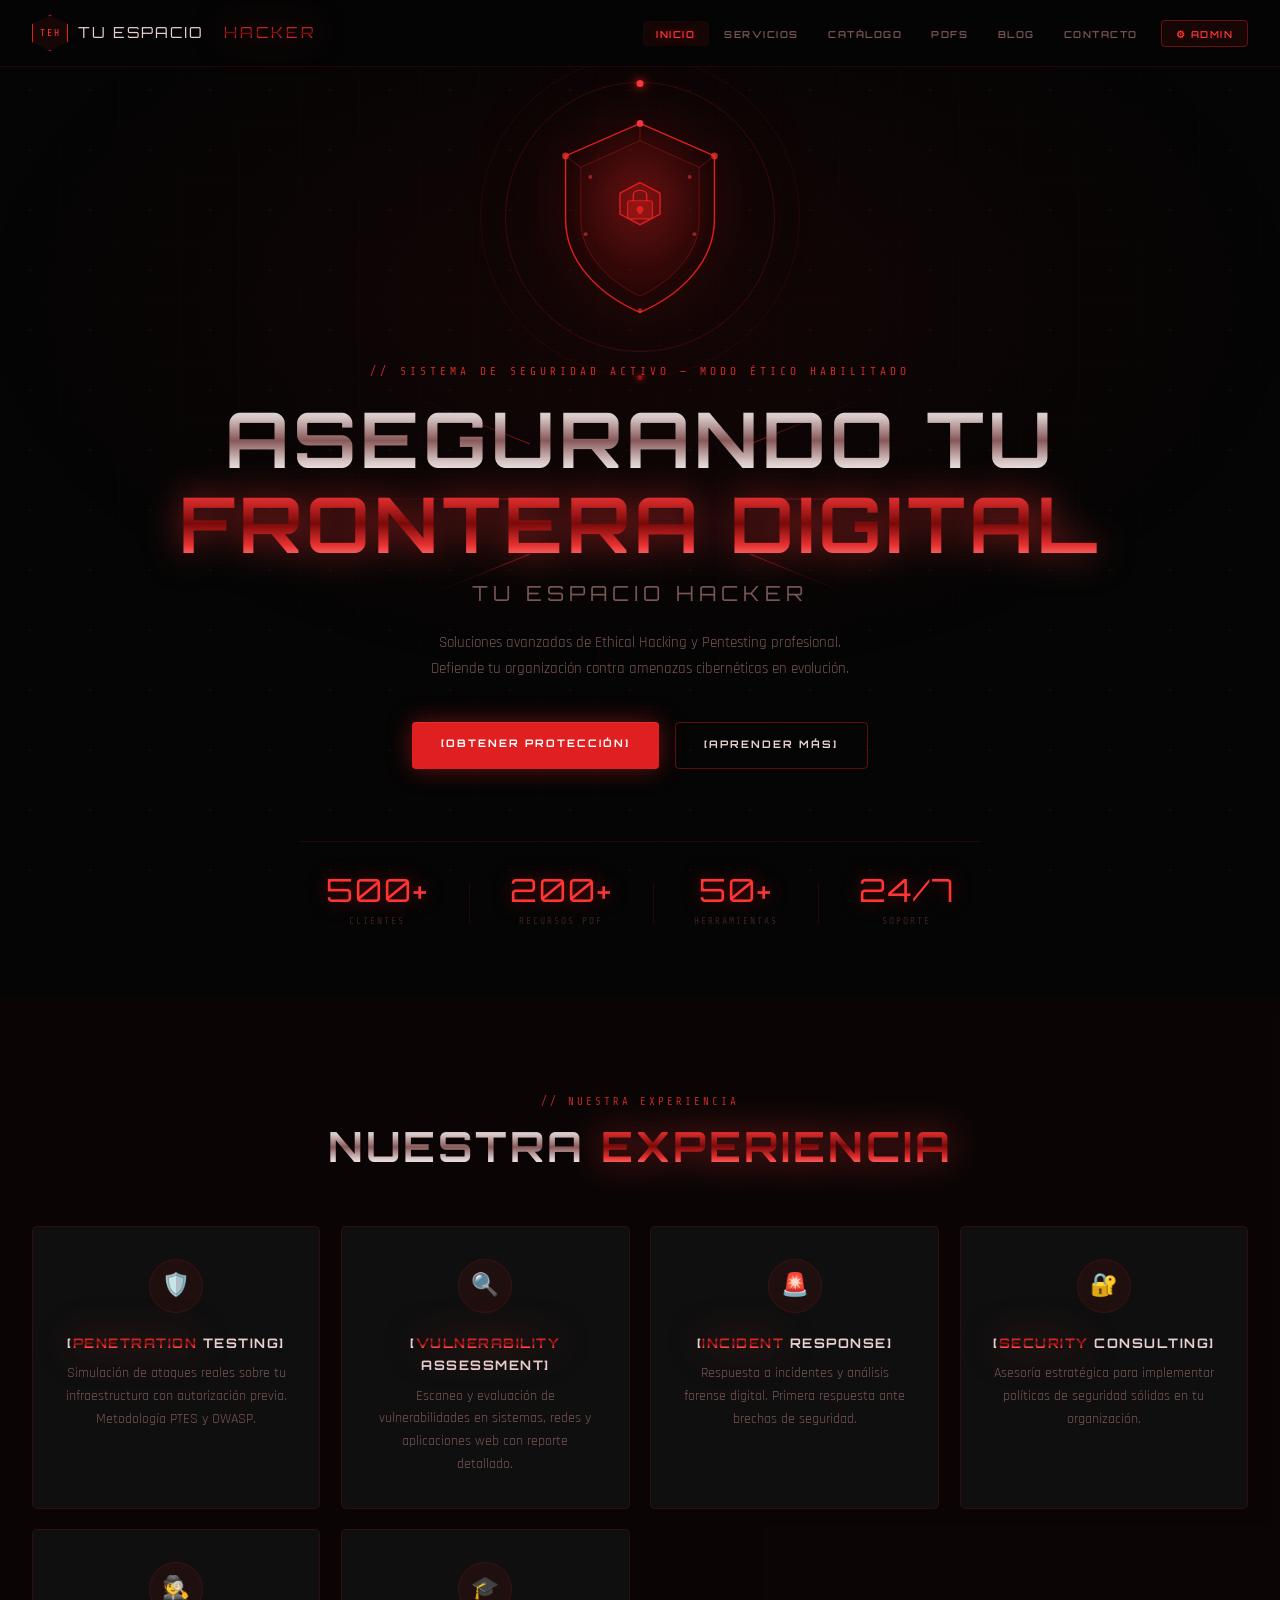
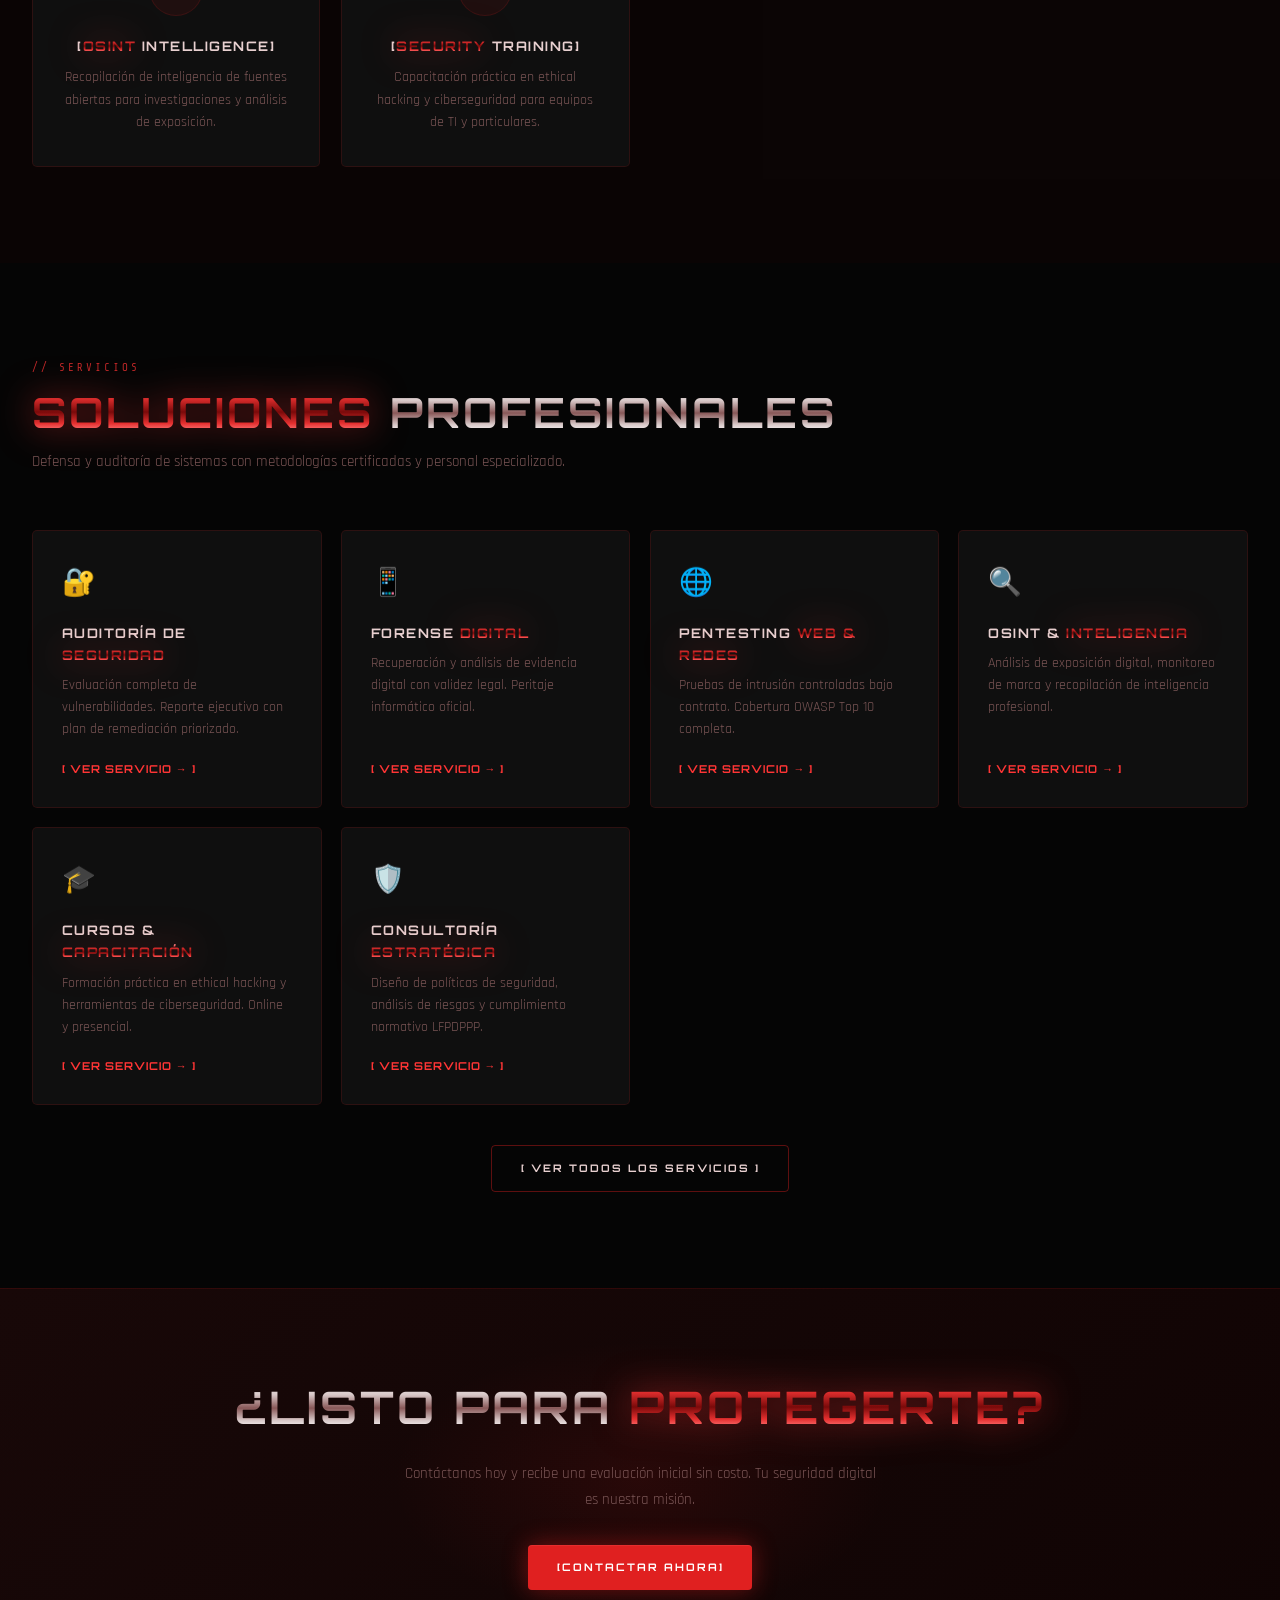
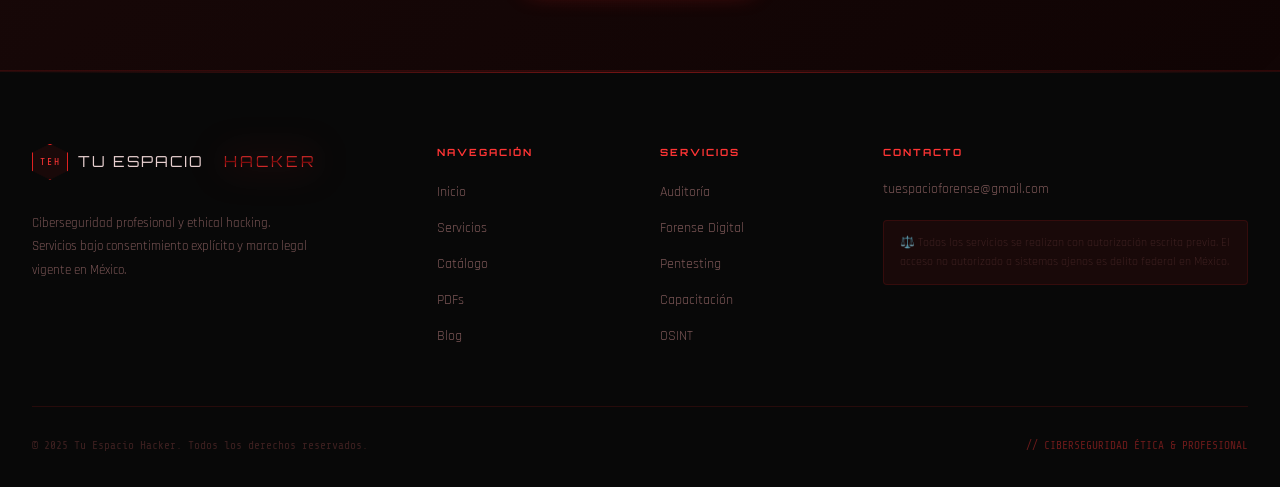
<file: index.html>
<!DOCTYPE html>
<html lang="es">
<head>
<meta charset="UTF-8"/>
<meta name="viewport" content="width=device-width,initial-scale=1.0"/>
<title>Tu Espacio Hacker | Ciberseguridad Profesional</title>
<link href="https://fonts.googleapis.com/css2?family=Orbitron:wght@400;600;700;900&family=Rajdhani:wght@400;500;600;700&family=Share+Tech+Mono&display=swap" rel="stylesheet"/>
<style>
*,*::before,*::after{box-sizing:border-box;margin:0;padding:0}
html{scroll-behavior:smooth}

/* FORCE DARK — always, everywhere */
html,body{
  background:#050505 !important;
  color:#e8d0d0 !important;
  font-family:'Rajdhani',sans-serif;
  font-size:16px; line-height:1.7;
  overflow-x:hidden;
  min-height:100vh;
}

:root{
  --bg:#050505;
  --bg1:#080808;
  --bg2:#0d0d0d;
  --bg3:#111111;
  --card:#0f0f0f;
  --card2:#141414;
  --red:#e02020;
  --red2:#ff3535;
  --red3:#b01818;
  --red-g:rgba(224,32,32,.22);
  --red-d:rgba(224,32,32,.08);
  --red-m:rgba(224,32,32,.14);
  --text:#e8d0d0;
  --text2:#7a5555;
  --text3:#3d2020;
  --bdr:rgba(224,32,32,.14);
  --bdr2:rgba(224,32,32,.42);
  --mono:'Share Tech Mono',monospace;
  --orb:'Orbitron',sans-serif;
  --raj:'Rajdhani',sans-serif;
}

::-webkit-scrollbar{width:4px}
::-webkit-scrollbar-track{background:#080808}
::-webkit-scrollbar-thumb{background:#b01818;border-radius:2px}
a{color:inherit;text-decoration:none}

/* CIRCUIT GRID */
body::before{
  content:'';position:fixed;inset:0;z-index:0;pointer-events:none;
  background-image:
    repeating-linear-gradient(0deg,transparent,transparent 59px,rgba(224,32,32,.055) 60px),
    repeating-linear-gradient(90deg,transparent,transparent 59px,rgba(224,32,32,.055) 60px);
  background-size:60px 60px;
}
body::after{
  content:'';position:fixed;inset:0;z-index:0;pointer-events:none;
  background-image:radial-gradient(circle,rgba(224,32,32,.12) 1.5px,transparent 1.5px);
  background-size:60px 60px;
}

/* SCANLINES */
#scan{position:fixed;inset:0;z-index:1;pointer-events:none;
  background:repeating-linear-gradient(0deg,transparent,transparent 3px,rgba(0,0,0,.06) 3px,rgba(0,0,0,.06) 4px)}

/* CANVAS */
#cvs{position:fixed;top:0;left:0;width:100%;height:100%;z-index:0;opacity:.03;pointer-events:none}

/* ── CHROME TEXT ── */
.cr{background:linear-gradient(180deg,#ff9090 0%,#e53030 22%,#7a0a0a 50%,#e53030 72%,#ff8080 88%,#c02020 100%);
  -webkit-background-clip:text;-webkit-text-fill-color:transparent;background-clip:text;
  filter:drop-shadow(0 0 18px rgba(229,48,48,.65))}
.cw{background:linear-gradient(180deg,#fff 0%,#d8c8c8 28%,#885858 52%,#d8c8c8 74%,#fff 90%,#a07070 100%);
  -webkit-background-clip:text;-webkit-text-fill-color:transparent;background-clip:text}

/* ── NAV ── */
#nav{
  position:fixed;top:0;left:0;right:0;z-index:500;
  background:rgba(5,5,5,.94);backdrop-filter:blur(18px);
  border-bottom:1px solid var(--bdr);transition:.3s;
}
.nw{max-width:1340px;margin:0 auto;padding:0 2rem;height:66px;
  display:flex;align-items:center;justify-content:space-between}
.logo{display:flex;align-items:center;gap:10px;
  font-family:var(--orb);font-size:.95rem;letter-spacing:2px;color:var(--text)}
.logo-hex{
  width:36px;height:36px;
  clip-path:polygon(50% 0%,100% 25%,100% 75%,50% 100%,0% 75%,0% 25%);
  background:var(--red-d);border:1.5px solid var(--red);
  display:flex;align-items:center;justify-content:center;
  font-family:var(--mono);font-size:.6rem;color:var(--red2);
  box-shadow:0 0 12px var(--red-g)}
.nl{display:flex;align-items:center;gap:2px;list-style:none}
.nl a{font-family:var(--orb);font-size:.6rem;font-weight:600;
  letter-spacing:1.5px;text-transform:uppercase;
  color:var(--text2);padding:.42rem .85rem;border-radius:4px;transition:.2s}
.nl a:hover,.nl a.on{color:var(--red2);background:var(--red-d);text-shadow:0 0 10px rgba(224,32,32,.5)}
.nl .nb{color:var(--red2)!important;border:1px solid var(--bdr2);background:var(--red-d)!important;margin-left:.5rem}
.ham{display:none;background:none;border:none;color:var(--red2);font-size:1.5rem;cursor:pointer}

/* ── HERO ── */
.hero{
  min-height:100vh;display:flex;flex-direction:column;
  align-items:center;justify-content:center;
  text-align:center;padding:7rem 2rem 4rem;
  position:relative;z-index:1;overflow:hidden;
  background:radial-gradient(ellipse 80% 60% at 50% 30%,rgba(224,32,32,.07) 0%,transparent 65%);
}
.hero>*{position:relative;z-index:2}

/* SHIELD */
.shield{position:relative;width:210px;height:210px;margin:0 auto 2.5rem;
  animation:floaty 4s ease-in-out infinite}
@keyframes floaty{0%,100%{transform:translateY(0)}50%{transform:translateY(-14px)}}
.ring{position:absolute;border-radius:50%;border:1px solid rgba(224,32,32,.2)}
.r1{inset:-30px;animation:spin 12s linear infinite}
.r2{inset:-55px;border-color:rgba(224,32,32,.1);animation:spin 20s linear infinite reverse}
.r1::before,.r2::before{
  content:'';position:absolute;top:-3.5px;left:50%;
  width:7px;height:7px;border-radius:50%;
  background:var(--red2);box-shadow:0 0 10px var(--red2),0 0 20px rgba(224,32,32,.6);
  transform:translateX(-50%)}
.r2::before{top:auto;bottom:-3.5px;background:rgba(224,32,32,.6);box-shadow:0 0 6px var(--red);width:5px;height:5px}
@keyframes spin{from{transform:rotate(0deg)}to{transform:rotate(360deg)}}
.shield-svg{width:100%;height:100%;
  filter:drop-shadow(0 0 28px rgba(224,32,32,.7)) drop-shadow(0 0 55px rgba(224,32,32,.35))}

/* circuit sparks */
.spark{
  position:absolute;top:50%;left:50%;height:1px;
  background:linear-gradient(90deg,rgba(224,32,32,.6),rgba(224,32,32,.15),transparent);
  transform-origin:0 50%;animation:sparkle 3s ease-in-out infinite}
@keyframes sparkle{0%,100%{opacity:.3}50%{opacity:.9}}

.hero-tag{font-family:var(--mono);font-size:.7rem;color:var(--red2);
  letter-spacing:4px;text-transform:uppercase;margin-bottom:1rem;opacity:.8}
.hero-h1{font-family:var(--orb);font-size:clamp(2rem,6vw,5rem);
  letter-spacing:4px;line-height:1.1;text-transform:uppercase;margin-bottom:.6rem}
.hero-sub{font-family:var(--orb);font-size:clamp(.9rem,2vw,1.3rem);
  letter-spacing:5px;text-transform:uppercase;color:var(--text2);margin-bottom:1.2rem}
.hero-p{font-size:.95rem;color:var(--text2);max-width:500px;margin:0 auto 2.5rem;line-height:1.7}
.btns{display:flex;gap:1rem;justify-content:center;flex-wrap:wrap;margin-bottom:4.5rem}

.btn-r{
  background:var(--red);color:#fff;border:none;cursor:pointer;
  font-family:var(--orb);font-weight:700;font-size:.65rem;letter-spacing:2px;text-transform:uppercase;
  padding:.85rem 1.8rem;border-radius:4px;transition:.25s;display:inline-block;
  box-shadow:0 0 24px rgba(224,32,32,.45),inset 0 1px 0 rgba(255,100,100,.2)}
.btn-r:hover{background:var(--red2);box-shadow:0 0 45px rgba(224,32,32,.7);transform:translateY(-2px)}
.btn-o{
  background:transparent;color:var(--text);border:1px solid rgba(224,32,32,.4);cursor:pointer;
  font-family:var(--orb);font-weight:700;font-size:.65rem;letter-spacing:2px;text-transform:uppercase;
  padding:.85rem 1.8rem;border-radius:4px;transition:.25s;display:inline-block}
.btn-o:hover{background:var(--red-d);border-color:var(--red);color:var(--red2);
  box-shadow:0 0 22px rgba(224,32,32,.25);transform:translateY(-2px)}

.stats{
  display:flex;align-items:center;gap:2.5rem;flex-wrap:wrap;justify-content:center;
  border-top:1px solid var(--bdr);padding-top:2rem;width:100%;max-width:680px}
.sn{display:block;font-family:var(--orb);font-size:2rem;letter-spacing:2px;
  color:var(--red2);line-height:1;text-shadow:0 0 18px rgba(224,32,32,.5)}
.sl{font-family:var(--mono);font-size:.6rem;color:var(--text3);letter-spacing:2px;text-transform:uppercase}
.sep{width:1px;height:40px;background:var(--bdr)}

/* ── SECTION BASE ── */
.sec{padding:6rem 2rem;position:relative;z-index:1}
.sec-alt{background:rgba(224,32,32,.025)}
.wrap{max-width:1340px;margin:0 auto}
.sh{margin-bottom:3.5rem}
.sh.c{text-align:center}.sh.c .sp{margin:0 auto}
.stag{font-family:var(--mono);font-size:.68rem;color:var(--red2);
  letter-spacing:3px;text-transform:uppercase;display:block;margin-bottom:.8rem;opacity:.75}
.sh h2{font-family:var(--orb);font-size:clamp(1.5rem,3.5vw,2.6rem);
  letter-spacing:3px;line-height:1.1;margin-bottom:.8rem}
.sp{color:var(--text2);font-size:.92rem;max-width:560px}

/* ── CARDS ── */
.card{
  background:var(--card);border:1px solid var(--bdr);
  border-radius:5px;padding:2rem;transition:.3s;
  position:relative;overflow:hidden}
.card::before{
  content:'';position:absolute;top:0;left:0;right:0;height:2px;
  background:linear-gradient(90deg,transparent,var(--red),transparent);
  transform:scaleX(0);transition:.35s}
.card:hover{border-color:var(--bdr2);transform:translateY(-5px);
  box-shadow:0 20px 60px rgba(224,32,32,.1);background:var(--card2)}
.card:hover::before{transform:scaleX(1)}

/* ── EXPERTISE GRID ── */
.eg{display:grid;grid-template-columns:repeat(auto-fit,minmax(270px,1fr));gap:1.3rem}
.ec{background:var(--card);border:1px solid var(--bdr);border-radius:5px;
  padding:2rem;transition:.3s;position:relative;overflow:hidden;text-align:center}
.ec::before{content:'';position:absolute;top:0;left:0;right:0;height:2px;
  background:linear-gradient(90deg,transparent,var(--red),transparent);
  transform:scaleX(0);transition:.35s}
.ec:hover{border-color:var(--bdr2);transform:translateY(-5px);
  box-shadow:0 20px 60px rgba(224,32,32,.1);background:var(--card2)}
.ec:hover::before{transform:scaleX(1)}
.eico{width:54px;height:54px;margin:0 auto 1.2rem;
  background:var(--red-d);border:1px solid var(--bdr);border-radius:50%;
  display:flex;align-items:center;justify-content:center;font-size:1.4rem;transition:.3s}
.ec:hover .eico{box-shadow:0 0 20px rgba(224,32,32,.35);border-color:rgba(224,32,32,.45)}
.ec h3{font-family:var(--orb);font-size:.82rem;letter-spacing:1.5px;text-transform:uppercase;margin-bottom:.5rem}
.ec p{font-size:.86rem;color:var(--text2);line-height:1.65}

/* ── SERVICES PREVIEW ── */
.sg{display:grid;grid-template-columns:repeat(auto-fill,minmax(280px,1fr));gap:1.2rem}
.sc{background:var(--card);border:1px solid var(--bdr);border-radius:5px;
  padding:1.8rem;transition:.3s;display:flex;flex-direction:column}
.sc:hover{border-color:var(--bdr2);transform:translateY(-4px);
  box-shadow:0 16px 50px rgba(224,32,32,.09)}
.si{font-size:1.7rem;margin-bottom:1rem}
.sc h3{font-family:var(--orb);font-size:.82rem;letter-spacing:1.5px;
  text-transform:uppercase;margin-bottom:.5rem}
.sc p{font-size:.86rem;color:var(--text2);flex:1;margin-bottom:1.2rem;line-height:1.6}
.sl2{color:var(--red2);font-family:var(--orb);font-weight:700;font-size:.68rem;
  letter-spacing:1px;text-transform:uppercase;transition:.2s}
.sl2:hover{letter-spacing:3px;text-shadow:0 0 8px rgba(224,32,32,.45)}

/* ── CTA BAND ── */
.cta{
  background:linear-gradient(135deg,#180808,rgba(20,5,5,.8));
  border-top:1px solid var(--bdr);border-bottom:1px solid var(--bdr);
  padding:5rem 2rem;text-align:center;position:relative;z-index:1;overflow:hidden}
.cta::before{content:'';position:absolute;top:50%;left:50%;transform:translate(-50%,-50%);
  width:500px;height:280px;
  background:radial-gradient(ellipse,rgba(224,32,32,.1) 0%,transparent 70%);pointer-events:none}
.cta h2{font-family:var(--orb);font-size:clamp(1.5rem,4vw,2.8rem);
  letter-spacing:3px;text-transform:uppercase;margin-bottom:1rem}
.cta p{color:var(--text2);max-width:480px;margin:0 auto 2rem;font-size:.95rem}

/* ── PAGE HERO (inner pages) ── */
.ph{min-height:40vh;display:flex;align-items:center;justify-content:center;
  text-align:center;padding:9rem 2rem 4rem;position:relative;z-index:1;
  background:radial-gradient(ellipse 70% 55% at 50% 0%,rgba(224,32,32,.09) 0%,transparent 65%)}
.ph::after{content:'';position:absolute;bottom:0;left:0;right:0;height:1px;
  background:linear-gradient(90deg,transparent,var(--red),transparent);opacity:.4}
.ph-tag{font-family:var(--mono);font-size:.7rem;color:var(--red2);
  letter-spacing:3px;text-transform:uppercase;display:block;margin-bottom:.8rem;opacity:.8}
.ph h1{font-family:var(--orb);font-size:clamp(2.5rem,7vw,5rem);
  letter-spacing:4px;line-height:1.05;margin-bottom:1rem}

/* ── FOOTER ── */
footer{background:var(--bg1);border-top:1px solid var(--bdr);
  padding:4.5rem 2rem 2rem;position:relative;z-index:1}
footer::before{content:'';position:absolute;top:0;left:0;right:0;height:1px;
  background:linear-gradient(90deg,transparent,var(--red),transparent);opacity:.5}
.fg{max-width:1340px;margin:0 auto 3rem;
  display:grid;grid-template-columns:2fr 1fr 1fr 2fr;gap:2.5rem}
.fc h4{font-family:var(--orb);font-size:.62rem;font-weight:700;
  text-transform:uppercase;letter-spacing:2px;color:var(--red2);margin-bottom:1.1rem}
.fc ul{list-style:none}
.fc ul li{margin-bottom:.55rem}
.fc ul li a{font-size:.88rem;color:var(--text2);transition:.2s}
.fc ul li a:hover{color:var(--red2)}
.fb{max-width:1340px;margin:0 auto;padding-top:1.8rem;border-top:1px solid var(--bdr);
  display:flex;justify-content:space-between;align-items:center;flex-wrap:wrap;gap:.8rem}
.fb span{font-family:var(--mono);font-size:.7rem;color:var(--text3)}
.fb .ft{color:var(--red2);opacity:.4}
footer p.fd{font-size:.84rem;color:var(--text2);line-height:1.75;max-width:280px;margin-top:1rem}
.fmail{font-size:.88rem;color:var(--text2);display:block;margin-bottom:1.1rem}
.fmail:hover{color:var(--red2)}
.fleg{font-size:.74rem;color:var(--text3);line-height:1.65;
  background:var(--red-d);border:1px solid var(--bdr);border-radius:4px;padding:.75rem 1rem}

/* ── FADE UP ── */
.fu{opacity:0;transform:translateY(26px);transition:opacity .55s ease,transform .55s ease}
.fu.vis{opacity:1;transform:translateY(0)}
.fu:nth-child(2){transition-delay:.1s}.fu:nth-child(3){transition-delay:.2s}
.fu:nth-child(4){transition-delay:.3s}.fu:nth-child(5){transition-delay:.4s}
.fu:nth-child(6){transition-delay:.5s}

/* ── ANIMATIONS ── */
@keyframes pulse-r{0%,100%{box-shadow:0 0 20px rgba(224,32,32,.3)}50%{box-shadow:0 0 40px rgba(224,32,32,.65)}}

/* ── RESPONSIVE ── */
@media(max-width:1060px){
  .nl{display:none}.ham{display:block}
  .fg{grid-template-columns:1fr 1fr}}
@media(max-width:640px){
  .sec{padding:4rem 1.25rem}
  .fg{grid-template-columns:1fr}
  .fb{flex-direction:column;text-align:center}}
</style>
</head>
<body>

<div id="scan"></div>
<canvas id="cvs"></canvas>

<!-- NAV -->
<nav id="nav">
  <div class="nw">
    <a href="index.html" class="logo">
      <div class="logo-hex">TEH</div>
      TU&nbsp;ESPACIO&nbsp;<span class="cr" style="font-family:'Orbitron',sans-serif;letter-spacing:3px;margin-left:4px">HACKER</span>
    </a>
    <ul class="nl">
      <li><a href="index.html" class="on">Inicio</a></li>
      <li><a href="servicios.html">Servicios</a></li>
      <li><a href="catalogo.html">Catálogo</a></li>
      <li><a href="recursos.html">PDFs</a></li>
      <li><a href="blog.html">Blog</a></li>
      <li><a href="contacto.html">Contacto</a></li>
      <li><a href="admin.html" class="nb">⚙ Admin</a></li>
    </ul>
    <button class="ham" onclick="document.getElementById('mmenu').style.right='0'">☰</button>
  </div>
</nav>

<!-- MOBILE MENU -->
<div id="mmenu" style="position:fixed;top:0;right:-280px;width:260px;height:100vh;background:#0d0d0d;border-left:1px solid rgba(224,32,32,.14);z-index:900;padding:5rem 2rem;transition:right .3s ease">
  <button onclick="document.getElementById('mmenu').style.right='-280px'" style="position:absolute;top:1.2rem;right:1.2rem;background:none;border:none;color:#ff3535;font-size:1.2rem;cursor:pointer">✕</button>
  <ul style="list-style:none">
    <li style="margin-bottom:1.2rem"><a href="index.html" style="font-family:'Orbitron',sans-serif;font-size:.8rem;font-weight:700;text-transform:uppercase;letter-spacing:1px;color:#e8d0d0">Inicio</a></li>
    <li style="margin-bottom:1.2rem"><a href="servicios.html" style="font-family:'Orbitron',sans-serif;font-size:.8rem;font-weight:700;text-transform:uppercase;letter-spacing:1px;color:#e8d0d0">Servicios</a></li>
    <li style="margin-bottom:1.2rem"><a href="catalogo.html" style="font-family:'Orbitron',sans-serif;font-size:.8rem;font-weight:700;text-transform:uppercase;letter-spacing:1px;color:#e8d0d0">Catálogo</a></li>
    <li style="margin-bottom:1.2rem"><a href="recursos.html" style="font-family:'Orbitron',sans-serif;font-size:.8rem;font-weight:700;text-transform:uppercase;letter-spacing:1px;color:#e8d0d0">PDFs</a></li>
    <li style="margin-bottom:1.2rem"><a href="blog.html" style="font-family:'Orbitron',sans-serif;font-size:.8rem;font-weight:700;text-transform:uppercase;letter-spacing:1px;color:#e8d0d0">Blog</a></li>
    <li style="margin-bottom:1.2rem"><a href="contacto.html" style="font-family:'Orbitron',sans-serif;font-size:.8rem;font-weight:700;text-transform:uppercase;letter-spacing:1px;color:#e8d0d0">Contacto</a></li>
  </ul>
</div>

<!-- HERO -->
<section class="hero">
  <!-- SPARKS -->
  <div style="position:absolute;top:50%;left:50%;transform:translate(-50%,-50%);width:100%;height:100%;pointer-events:none;z-index:1">
    <div class="spark" style="width:180px;transform:translateX(110px) rotate(0deg)"></div>
    <div class="spark" style="width:130px;margin-top:-55px;transform:translateX(110px) rotate(-22deg);animation-delay:.5s"></div>
    <div class="spark" style="width:110px;margin-top:55px;transform:translateX(110px) rotate(22deg);animation-delay:1s"></div>
    <div class="spark" style="width:180px;transform:translateX(-110px) rotate(180deg)"></div>
    <div class="spark" style="width:130px;margin-top:-55px;transform:translateX(-110px) rotate(202deg);animation-delay:.8s"></div>
    <div class="spark" style="width:110px;margin-top:55px;transform:translateX(-110px) rotate(158deg);animation-delay:1.5s"></div>
  </div>

  <!-- SHIELD SVG -->
  <div class="shield">
    <div class="ring r2"></div>
    <div class="ring r1"></div>
    <svg class="shield-svg" viewBox="0 0 200 220" fill="none" xmlns="http://www.w3.org/2000/svg">
      <defs>
        <radialGradient id="sg" cx="50%" cy="40%" r="50%">
          <stop offset="0%" stop-color="#e02020" stop-opacity=".18"/>
          <stop offset="100%" stop-color="#e02020" stop-opacity="0"/>
        </radialGradient>
      </defs>
      <!-- outer shield -->
      <path d="M100 12 L178 46 L178 112 C178 156 144 191 100 210 C56 191 22 156 22 112 L22 46 Z" fill="url(#sg)" stroke="#e02020" stroke-width="1.5"/>
      <!-- inner shield -->
      <path d="M100 30 L162 58 L162 113 C162 148 134 177 100 193 C66 177 38 148 38 113 L38 58 Z" fill="rgba(224,32,32,.04)" stroke="rgba(224,32,32,.35)" stroke-width="1"/>
      <!-- hex center -->
      <polygon points="100,74 121,85 121,107 100,118 79,107 79,85" fill="rgba(224,32,32,.18)" stroke="#e02020" stroke-width="1.5"/>
      <!-- lock body -->
      <rect x="87" y="93" width="26" height="19" rx="2" fill="rgba(224,32,32,.3)" stroke="#e02020" stroke-width="1.2"/>
      <!-- lock arch -->
      <path d="M93 93 L93 87 C93 80.5 107 80.5 107 87 L107 93" fill="none" stroke="#e02020" stroke-width="1.5" stroke-linecap="round"/>
      <!-- keyhole -->
      <circle cx="100" cy="102" r="3.5" fill="#e02020"/>
      <rect x="98.5" y="102" width="3" height="5" rx="1" fill="#e02020"/>
      <!-- corner nodes -->
      <circle cx="22" cy="46" r="3.5" fill="#ff3535" opacity=".7"/>
      <circle cx="178" cy="46" r="3.5" fill="#ff3535" opacity=".7"/>
      <circle cx="100" cy="12" r="3.5" fill="#ff3535"/>
      <!-- edge glow dots -->
      <circle cx="152" cy="68" r="2" fill="#ff4040" opacity=".5"/>
      <circle cx="157" cy="128" r="2" fill="#ff4040" opacity=".5"/>
      <circle cx="48" cy="68" r="2" fill="#ff4040" opacity=".5"/>
      <circle cx="43" cy="128" r="2" fill="#ff4040" opacity=".5"/>
      <circle cx="100" cy="208" r="2.5" fill="#ff3535" opacity=".6"/>
      <!-- circuit lines on shield -->
      <line x1="100" y1="12" x2="100" y2="30" stroke="rgba(224,32,32,.4)" stroke-width="1"/>
      <line x1="22" y1="46" x2="38" y2="58" stroke="rgba(224,32,32,.4)" stroke-width="1"/>
      <line x1="178" y1="46" x2="162" y2="58" stroke="rgba(224,32,32,.4)" stroke-width="1"/>
    </svg>
  </div>

  <p class="hero-tag">// SISTEMA DE SEGURIDAD ACTIVO — MODO ÉTICO HABILITADO</p>

  <h1 class="hero-h1">
    <span class="cw">ASEGURANDO TU</span><br>
    <span class="cr">FRONTERA DIGITAL</span>
  </h1>

  <p class="hero-sub">TU ESPACIO HACKER</p>

  <p class="hero-p">
    Soluciones avanzadas de Ethical Hacking y Pentesting profesional.<br>
    Defiende tu organización contra amenazas cibernéticas en evolución.
  </p>

  <div class="btns">
    <a href="servicios.html" class="btn-r">[OBTENER PROTECCIÓN]</a>
    <a href="recursos.html" class="btn-o">[APRENDER MÁS]</a>
  </div>

  <div class="stats">
    <div><span class="sn">500+</span><span class="sl">Clientes</span></div>
    <div class="sep"></div>
    <div><span class="sn">200+</span><span class="sl">Recursos PDF</span></div>
    <div class="sep"></div>
    <div><span class="sn">50+</span><span class="sl">Herramientas</span></div>
    <div class="sep"></div>
    <div><span class="sn">24/7</span><span class="sl">Soporte</span></div>
  </div>
</section>

<!-- EXPERTISE -->
<section class="sec sec-alt">
  <div class="wrap">
    <div class="sh c fu">
      <span class="stag">// NUESTRA EXPERIENCIA</span>
      <h2><span class="cw">NUESTRA</span> <span class="cr">EXPERIENCIA</span></h2>
    </div>
    <div class="eg">
      <div class="ec fu"><div class="eico">🛡️</div>
        <h3>[<span class="cr">Penetration</span> Testing]</h3>
        <p>Simulación de ataques reales sobre tu infraestructura con autorización previa. Metodología PTES y OWASP.</p>
      </div>
      <div class="ec fu"><div class="eico">🔍</div>
        <h3>[<span class="cr">Vulnerability</span> Assessment]</h3>
        <p>Escaneo y evaluación de vulnerabilidades en sistemas, redes y aplicaciones web con reporte detallado.</p>
      </div>
      <div class="ec fu"><div class="eico">🚨</div>
        <h3>[<span class="cr">Incident</span> Response]</h3>
        <p>Respuesta a incidentes y análisis forense digital. Primera respuesta ante brechas de seguridad.</p>
      </div>
      <div class="ec fu"><div class="eico">🔐</div>
        <h3>[<span class="cr">Security</span> Consulting]</h3>
        <p>Asesoría estratégica para implementar políticas de seguridad sólidas en tu organización.</p>
      </div>
      <div class="ec fu"><div class="eico">🕵️</div>
        <h3>[<span class="cr">OSINT</span> Intelligence]</h3>
        <p>Recopilación de inteligencia de fuentes abiertas para investigaciones y análisis de exposición.</p>
      </div>
      <div class="ec fu"><div class="eico">🎓</div>
        <h3>[<span class="cr">Security</span> Training]</h3>
        <p>Capacitación práctica en ethical hacking y ciberseguridad para equipos de TI y particulares.</p>
      </div>
    </div>
  </div>
</section>

<!-- SERVICES PREVIEW -->
<section class="sec">
  <div class="wrap">
    <div class="sh fu">
      <span class="stag">// SERVICIOS</span>
      <h2><span class="cr">SOLUCIONES</span> <span class="cw">PROFESIONALES</span></h2>
      <p class="sp">Defensa y auditoría de sistemas con metodologías certificadas y personal especializado.</p>
    </div>
    <div class="sg">
      <div class="sc fu"><div class="si">🔐</div>
        <h3>Auditoría de <span class="cr">Seguridad</span></h3>
        <p>Evaluación completa de vulnerabilidades. Reporte ejecutivo con plan de remediación priorizado.</p>
        <a href="servicios.html" class="sl2">[ VER SERVICIO → ]</a>
      </div>
      <div class="sc fu"><div class="si">📱</div>
        <h3>Forense <span class="cr">Digital</span></h3>
        <p>Recuperación y análisis de evidencia digital con validez legal. Peritaje informático oficial.</p>
        <a href="servicios.html" class="sl2">[ VER SERVICIO → ]</a>
      </div>
      <div class="sc fu"><div class="si">🌐</div>
        <h3>Pentesting <span class="cr">Web & Redes</span></h3>
        <p>Pruebas de intrusión controladas bajo contrato. Cobertura OWASP Top 10 completa.</p>
        <a href="servicios.html" class="sl2">[ VER SERVICIO → ]</a>
      </div>
      <div class="sc fu"><div class="si">🔍</div>
        <h3>OSINT & <span class="cr">Inteligencia</span></h3>
        <p>Análisis de exposición digital, monitoreo de marca y recopilación de inteligencia profesional.</p>
        <a href="servicios.html" class="sl2">[ VER SERVICIO → ]</a>
      </div>
      <div class="sc fu"><div class="si">🎓</div>
        <h3>Cursos & <span class="cr">Capacitación</span></h3>
        <p>Formación práctica en ethical hacking y herramientas de ciberseguridad. Online y presencial.</p>
        <a href="servicios.html" class="sl2">[ VER SERVICIO → ]</a>
      </div>
      <div class="sc fu"><div class="si">🛡️</div>
        <h3>Consultoría <span class="cr">Estratégica</span></h3>
        <p>Diseño de políticas de seguridad, análisis de riesgos y cumplimiento normativo LFPDPPP.</p>
        <a href="servicios.html" class="sl2">[ VER SERVICIO → ]</a>
      </div>
    </div>
    <div style="text-align:center;margin-top:2.5rem">
      <a href="servicios.html" class="btn-o fu">[ VER TODOS LOS SERVICIOS ]</a>
    </div>
  </div>
</section>

<!-- CTA -->
<div class="cta">
  <h2 class="fu"><span class="cw">¿LISTO PARA</span> <span class="cr">PROTEGERTE?</span></h2>
  <p class="fu">Contáctanos hoy y recibe una evaluación inicial sin costo. Tu seguridad digital es nuestra misión.</p>
  <a href="contacto.html" class="btn-r fu">[CONTACTAR AHORA]</a>
</div>

<!-- FOOTER -->
<footer>
  <div class="fg">
    <div>
      <a href="index.html" class="logo" style="display:inline-flex;margin-bottom:1rem">
        <div class="logo-hex">TEH</div>
        TU&nbsp;ESPACIO&nbsp;<span class="cr" style="font-family:'Orbitron',sans-serif;letter-spacing:3px;margin-left:4px">HACKER</span>
      </a>
      <p class="fd">Ciberseguridad profesional y ethical hacking. Servicios bajo consentimiento explícito y marco legal vigente en México.</p>
    </div>
    <div class="fc">
      <h4>Navegación</h4>
      <ul>
        <li><a href="index.html">Inicio</a></li>
        <li><a href="servicios.html">Servicios</a></li>
        <li><a href="catalogo.html">Catálogo</a></li>
        <li><a href="recursos.html">PDFs</a></li>
        <li><a href="blog.html">Blog</a></li>
      </ul>
    </div>
    <div class="fc">
      <h4>Servicios</h4>
      <ul>
        <li><a href="servicios.html">Auditoría</a></li>
        <li><a href="servicios.html">Forense Digital</a></li>
        <li><a href="servicios.html">Pentesting</a></li>
        <li><a href="servicios.html">Capacitación</a></li>
        <li><a href="servicios.html">OSINT</a></li>
      </ul>
    </div>
    <div class="fc">
      <h4>Contacto</h4>
      <a href="mailto:tuespacioforense@gmail.com" class="fmail">tuespacioforense@gmail.com</a>
      <div class="fleg">⚖️ Todos los servicios se realizan con autorización escrita previa. El acceso no autorizado a sistemas ajenos es delito federal en México.</div>
    </div>
  </div>
  <div class="fb">
    <span>© 2025 Tu Espacio Hacker. Todos los derechos reservados.</span>
    <span class="ft">// CIBERSEGURIDAD ÉTICA &amp; PROFESIONAL</span>
  </div>
</footer>

<script>
/* MATRIX RED */
(function(){
  const c=document.getElementById('cvs');
  const x=c.getContext('2d');
  const ch='01アイウエオカキクケコサシスセソタチツテト';
  let W,H,cols,drops;
  function init(){W=c.width=innerWidth;H=c.height=innerHeight;cols=Math.floor(W/18);drops=Array(cols).fill(1);}
  function draw(){
    x.fillStyle='rgba(5,5,5,.07)';x.fillRect(0,0,W,H);
    x.fillStyle='#e02020';x.font='13px Share Tech Mono';
    drops.forEach((y,i)=>{x.fillText(ch[Math.floor(Math.random()*ch.length)],i*18,y*18);
      if(y*18>H&&Math.random()>.975)drops[i]=0;drops[i]++;});
  }
  init();window.addEventListener('resize',init);setInterval(draw,60);
})();

/* NAV SCROLL */
window.addEventListener('scroll',()=>{
  document.getElementById('nav').style.background=
    scrollY>60?'rgba(5,5,5,.98)':'rgba(5,5,5,.94)';
});

/* FADE-IN OBSERVER */
const io=new IntersectionObserver(e=>e.forEach(x=>{if(x.isIntersecting)x.target.classList.add('vis');}),{threshold:.08});
document.querySelectorAll('.fu').forEach(el=>io.observe(el));
</script>
</body>
</html>
</file>
